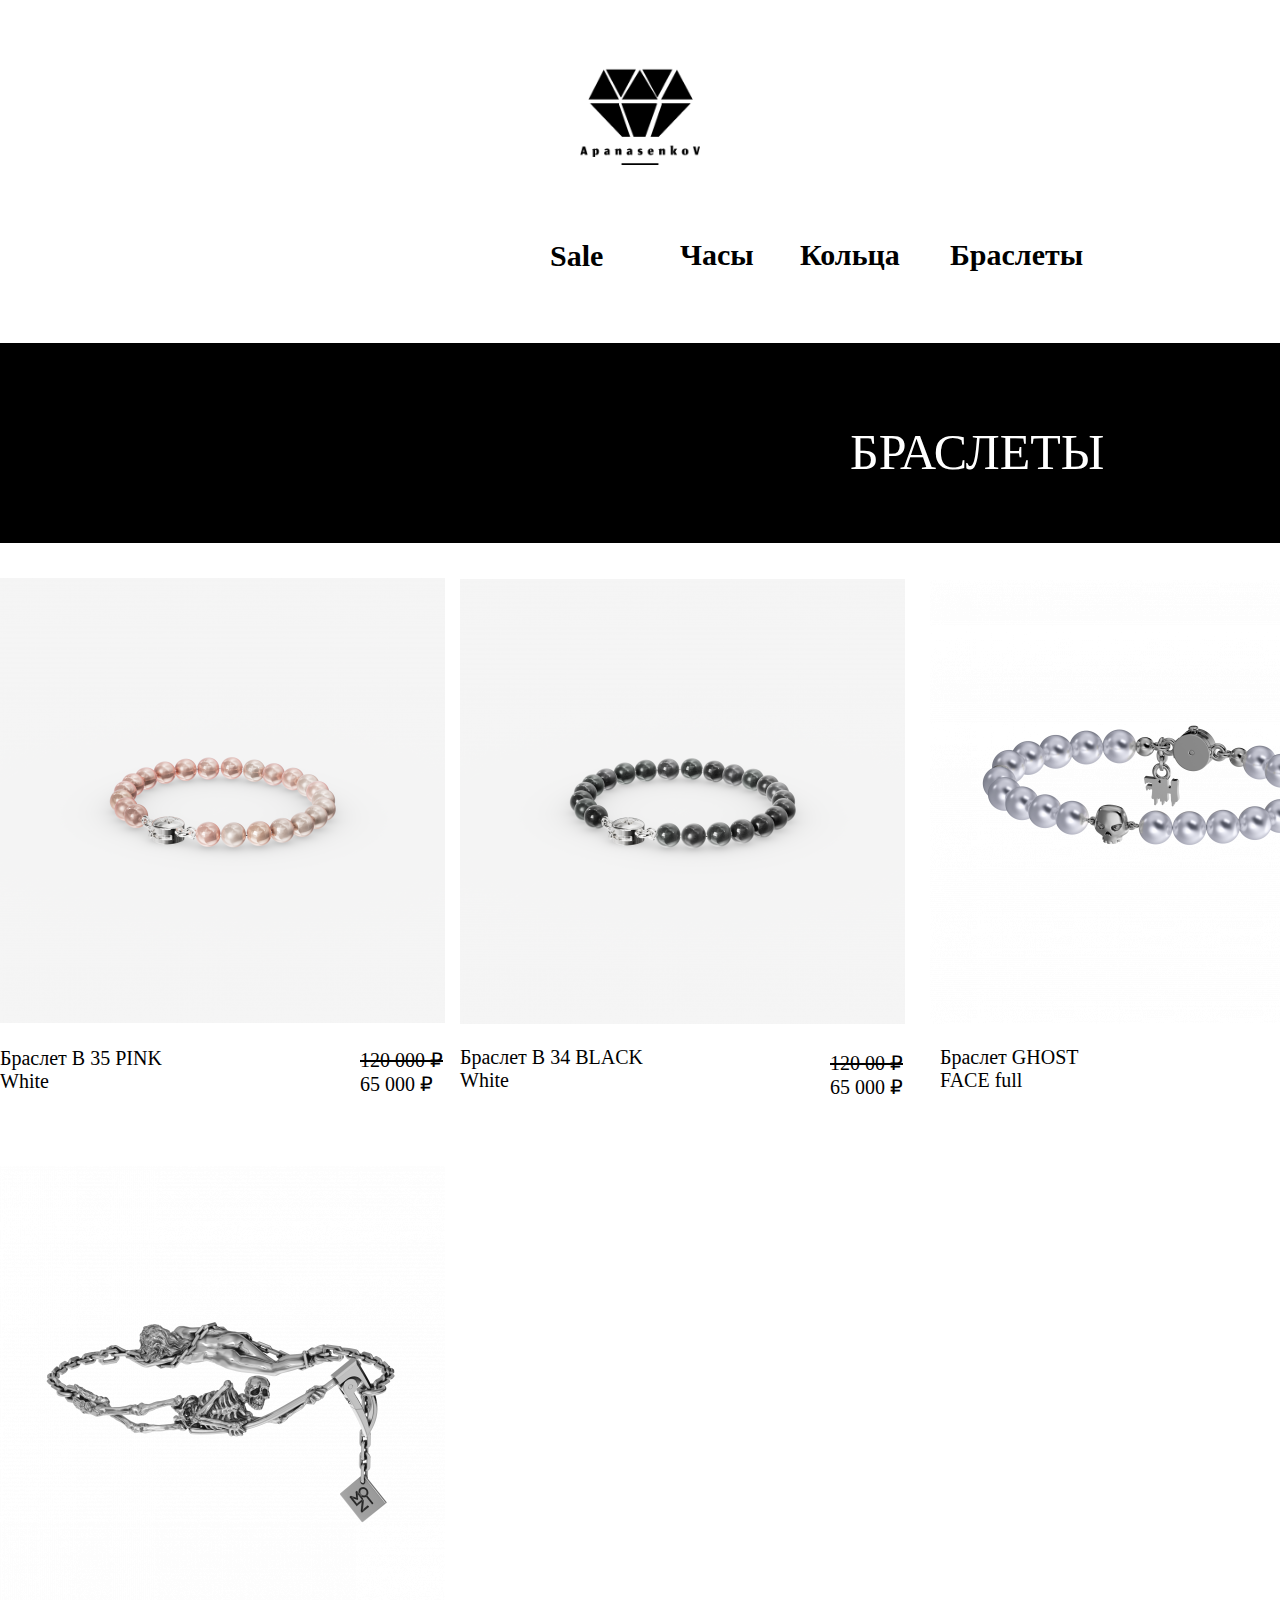
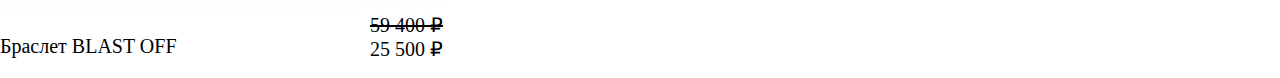
<file: braslet.html>
<!DOCTYPE html>
<html lang="en">
<head>
    <meta charset="UTF-8">
    <meta name="viewport" content="width=device-width, initial-scale=1.0">
    <title>Sale | ApanasenkoV</title>
    <link rel="shortcut icon" href="./images/logo/minilogo.png">
    <link rel="stylesheet" href="./css/hub.css">
    <link rel="stylesheet" href="./css/sale.css">
</head>
<body>
    <div class="header">
        <div class="weapper">
            <div class="logo">
                <a href="./hub.html"><img src="./images/logo/logo.png" id="logs"></a>
            </div>
            <div class="menu">
               <a href="./sale.html"><h6 class="names1">Sale</h6></a>
               <a href="./clocke.html"><h6 class="names2">Часы</h6></a>
               <a href="./colasa.html"><h6 class="names3">Кольца</h6></a>
               <a href="./braslet.html"><h6 class="names4">Браслеты</h6></a>
            </div>
            <div class="dasale">
                <div class="text">БРАСЛЕТЫ</div>
            </div>
            <div class="imagss">
                <div class="pers1">
                    <img src="./images/brasletimg/1.png" class="img1">
                    <p class="rr1">Браслет В 35 PINK<br>White</p>
                    <p class="pp1"><s>120 000 ₽</s> <br>65 000 ₽</p>
                </div>
                <div class="pers2">
                    <img src="./images/brasletimg/2.png" class="img2">
                    <p class="rr2">Браслет В 34 BLACK <br>White</p>
                    <p class="pp2"><s>120 00 ₽</s> <br>65 000 ₽</p>
                </div>
                <div class="pers3">
                    <img src="./images/brasletimg/3.png" class="img3">
                    <p class="rr3">Браслет GHOST<br>FACE full</p>
                    <p class="pp3">10 000 ₽</p>
                </div>
                <div class="pers4">
                    <img src="./images/brasletimg/4.png" class="img4">
                    <p class="rr4">Браслет GHOST<br>FACE</p>
                    <p class="pp4"><s>25 000 ₽</s> <br>11 500 ₽</p>
                </div>
                <div class="pers5">
                    <img src="./images/brasletimg/5.png" class="img5">
                    <p class="rr5">Браслет BLAST OFF</p>
                    <p class="pp5"><s>59 400 ₽</s> <br>25 500 ₽</p>
                </div>
            </div>
        </div>
    </div>
</body>
</html>
</file>
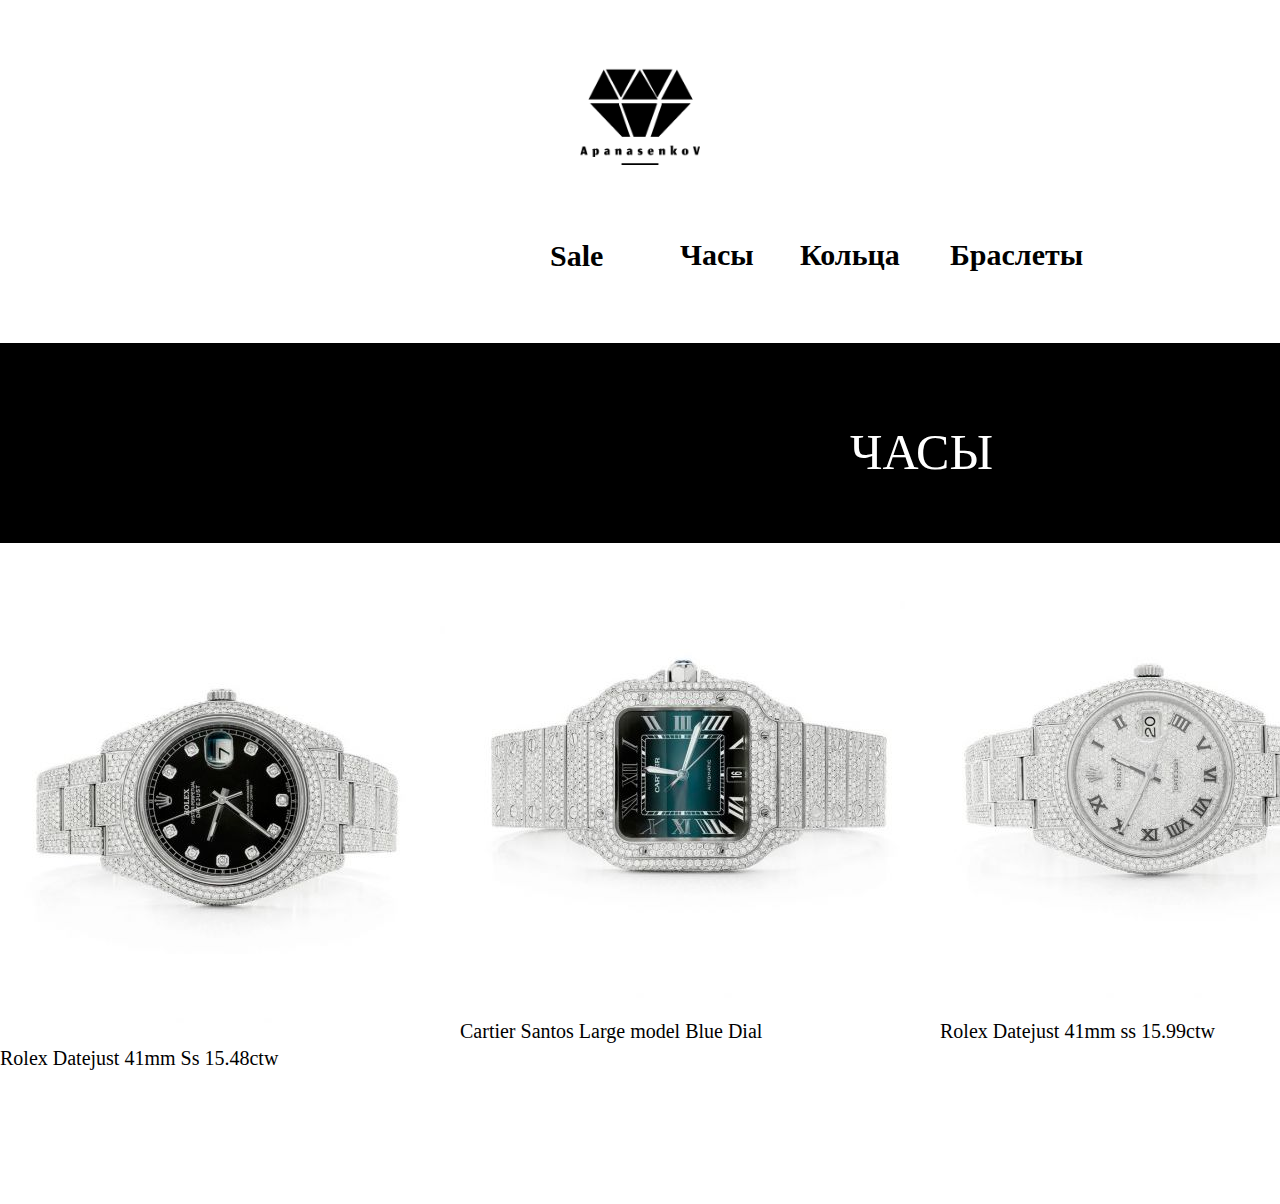
<file: clocke.html>
<!DOCTYPE html>
<html lang="en">
<head>
    <meta charset="UTF-8">
    <meta name="viewport" content="width=device-width, initial-scale=1.0">
    <title>ЧАСЫ | ApanasenkoV</title>
    <link rel="shortcut icon" href="./images/logo/minilogo.png">
    <link rel="stylesheet" href="./css/hub.css">
    <link rel="stylesheet" href="./css/sale.css">
</head>
<body>
    <div class="header">
        <div class="weapper">
            <div class="logo">
                <a href="./hub.html"><img src="./images/logo/logo.png" id="logs"></a>
            </div>
            <div class="menu">
               <a href="./sale.html"><h6 class="names1">Sale</h6></a>
               <a href="./clocke.html"><h6 class="names2">Часы</h6></a>
               <a href="./colasa.html"><h6 class="names3">Кольца</h6></a>
               <a href="./braslet.html"><h6 class="names4">Браслеты</h6></a>
            </div>
            <div class="dasale">
                <div class="text">ЧАСЫ</div>
            </div>
            <div class="imagss">
                <div class="pers1">
                    <img src="./images/clockeimg/1.jpg" class="img1">
                    <p class="rr1">Rolex Datejust 41mm Ss 15.48ctw</p>
                </div>
                <div class="pers2">
                    <img src="./images/clockeimg/2.jpg" class="img2">
                    <p class="rr2">Cartier Santos Large model Blue Dial</p>
                </div>
                <div class="pers3">
                    <img src="./images/clockeimg/3.jpg" class="img3">
                    <p class="rr3">Rolex Datejust 41mm ss 15.99ctw</p>
                </div>
                <div class="pers4">
                    <img src="./images/clockeimg/4.jpg" class="img4">
                    <p class="rr4">Audemars Piguet Royal Oak 41mm<br>Full Iced Out 22.50ctw</p>
                </div>
            </div>
        </div>
    </div>
</body>
</html>
</file>
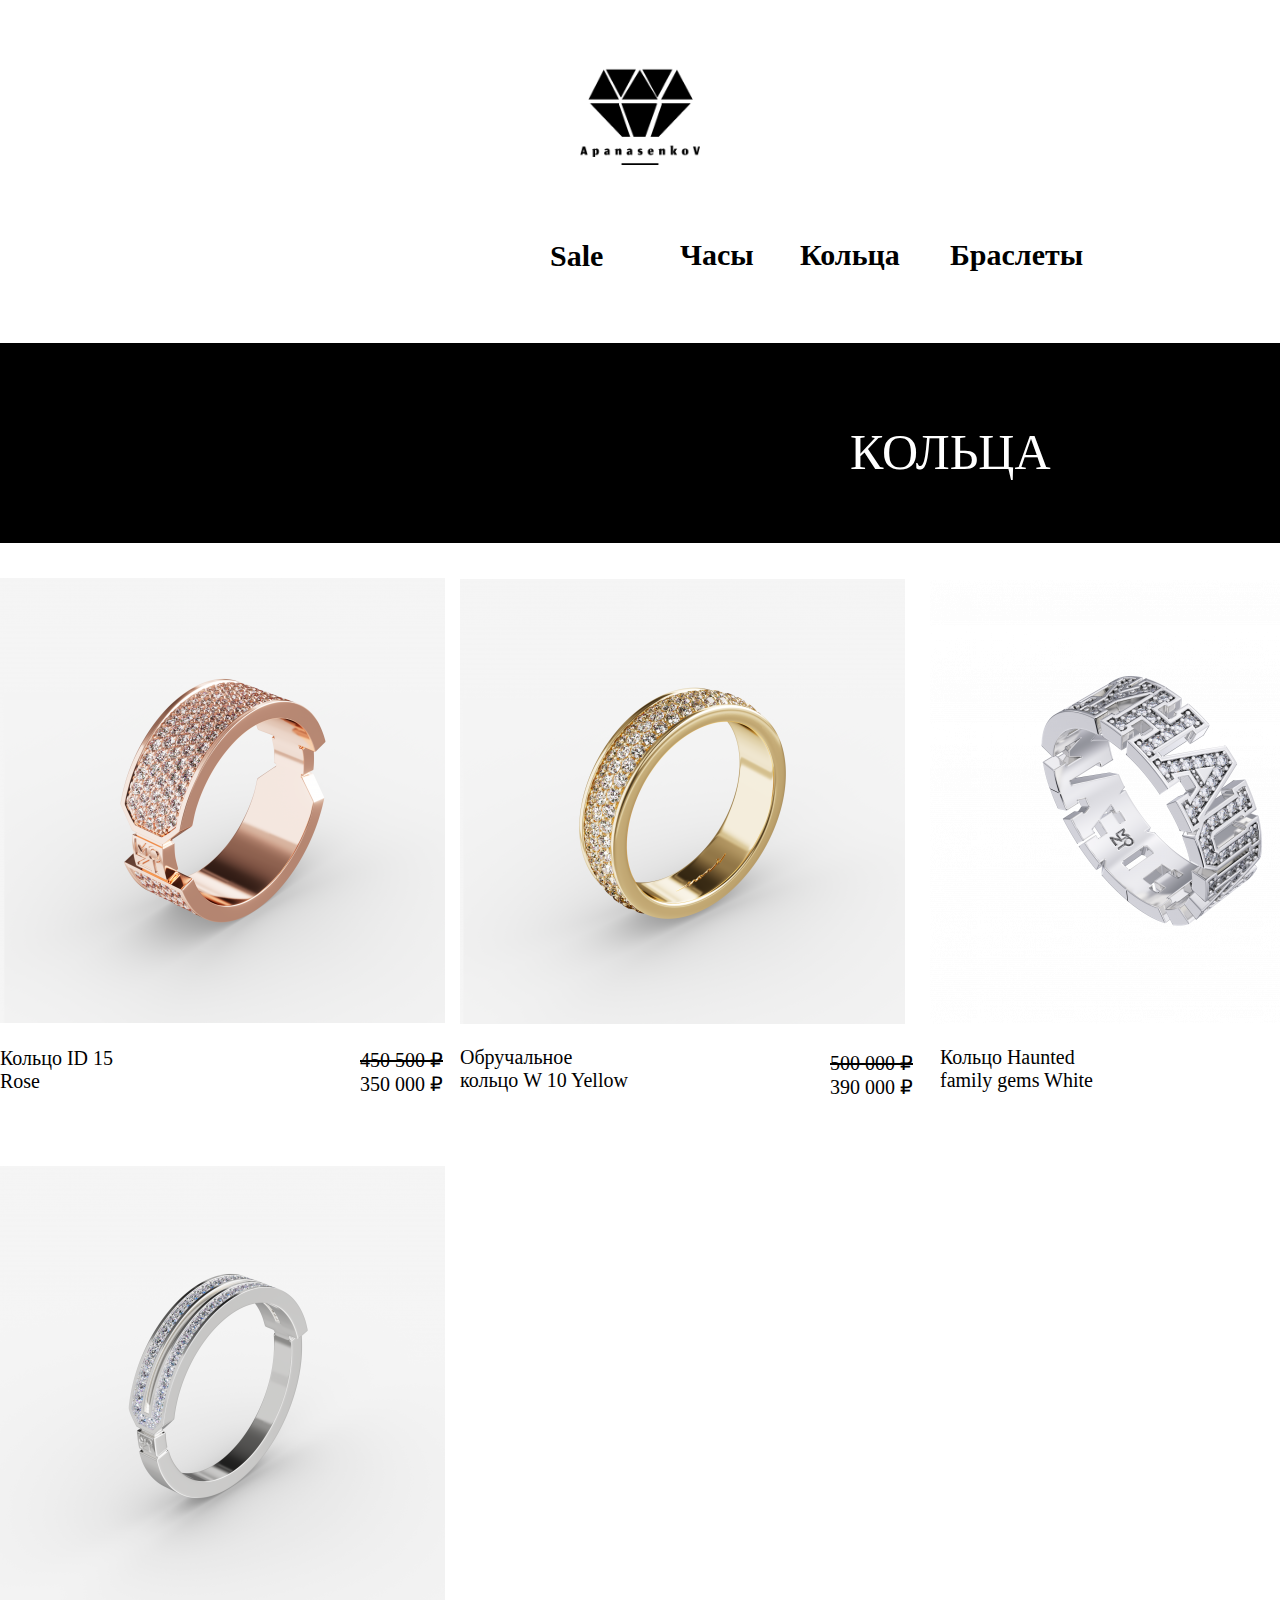
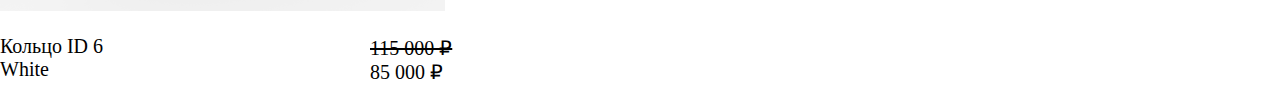
<file: colasa.html>
<!DOCTYPE html>
<html lang="en">
<head>
    <meta charset="UTF-8">
    <meta name="viewport" content="width=device-width, initial-scale=1.0">
    <title>КОЛЬЦА | ApanasenkoV</title>
    <link rel="shortcut icon" href="./images/logo/minilogo.png">
    <link rel="stylesheet" href="./css/hub.css">
    <link rel="stylesheet" href="./css/sale.css">
</head>
<body>
    <div class="header">
        <div class="weapper">
            <div class="logo">
                <a href="./hub.html"><img src="./images/logo/logo.png" id="logs"></a>
            </div>
            <div class="menu">
               <a href="./sale.html"><h6 class="names1">Sale</h6></a>
               <a href="./clocke.html"><h6 class="names2">Часы</h6></a>
               <a href="./colasa.html"><h6 class="names3">Кольца</h6></a>
               <a href="./braslet.html"><h6 class="names4">Браслеты</h6></a>
            </div>
            <div class="dasale">
                <div class="text">КОЛЬЦА</div>
            </div>
            <div class="imagss">
                <div class="pers1">
                    <img src="./images/colasaimg/1.png" class="img1">
                    <p class="rr1">Кольцо ID 15<br>Rose</p>
                    <p class="pp1"><s>450 500 ₽</s> <br>350 000 ₽</p>
                </div>
                <div class="pers2">
                    <img src="./images/colasaimg/2.png" class="img2">
                    <p class="rr2">Обручальное <br>кольцо W 10 Yellow</p>
                    <p class="pp2"><s>500 000 ₽</s> <br>390 000 ₽</p>
                </div>
                <div class="pers3">
                    <img src="./images/colasaimg/3.png" class="img3">
                    <p class="rr3">Кольцо Haunted<br>family gems White</p>
                    <p class="pp3">200 000 ₽</p>
                </div>
                <div class="pers4">
                    <img src="./images/colasaimg/4.png" class="img4">
                    <p class="rr4">Кольцо GHOST<br>FACE gems Rose</p>
                    <p class="pp4"><s>125 000 ₽</s> <br>90 000 ₽</p>
                </div>
                <div class="pers5">
                    <img src="./images/colasaimg/5.png" class="img5">
                    <p class="rr5">Кольцо ID 6<br>White</p>
                    <p class="pp5"><s>115 000 ₽</s> <br>85 000 ₽</p>
                </div>
            </div>
        </div>
    </div>
</body>
</html>
</file>
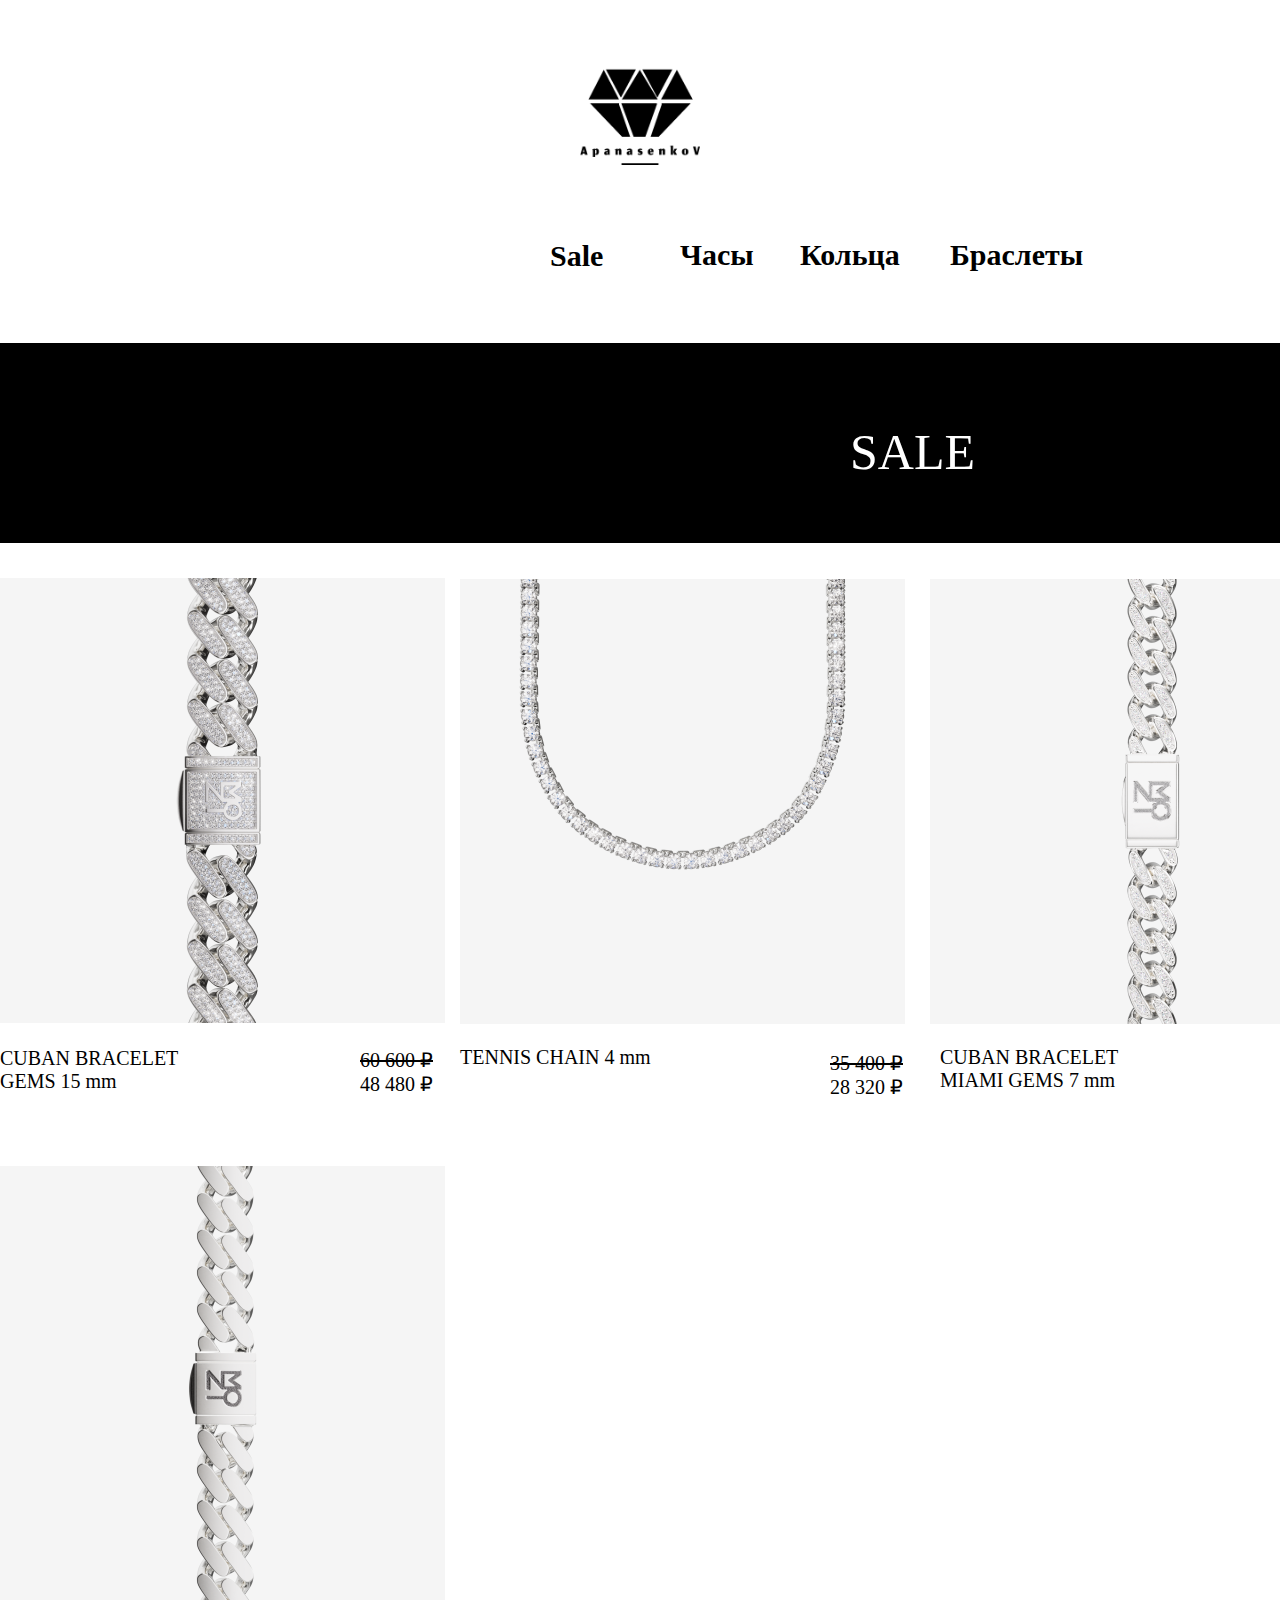
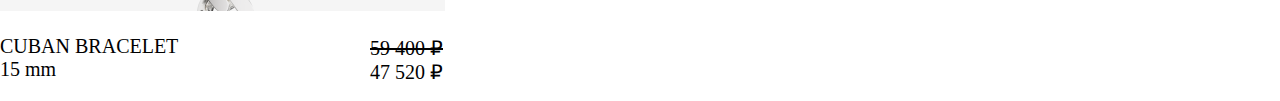
<file: sale.html>
<!DOCTYPE html>
<html lang="en">
<head>
    <meta charset="UTF-8">
    <meta name="viewport" content="width=device-width, initial-scale=1.0">
    <title>Sale | ApanasenkoV</title>
    <link rel="shortcut icon" href="./images/logo/minilogo.png">
    <link rel="stylesheet" href="./css/hub.css">
    <link rel="stylesheet" href="./css/sale.css">
</head>
<body>
    <div class="header">
        <div class="weapper">
            <div class="logo">
                <a href="./hub.html"><img src="./images/logo/logo.png" id="logs"></a>
            </div>
            <div class="menu">
               <a href="./sale.html"><h6 class="names1">Sale</h6></a>
               <a href="./clocke.html"><h6 class="names2">Часы</h6></a>
               <a href="./colasa.html"><h6 class="names3">Кольца</h6></a>
               <a href="./braslet.html"><h6 class="names4">Браслеты</h6></a>
            </div>
            <div class="dasale">
                <div class="text">SALE</div>
            </div>
            <div class="imagss">
                <div class="pers1">
                    <img src="./images/saleimg/1.png" class="img1">
                    <p class="rr1">CUBAN BRACELET <br>GEMS 15 mm</p>
                    <p class="pp1"><s>60 600 ₽</s> <br>48 480 ₽</p>
                </div>
                <div class="pers2">
                    <img src="./images/saleimg/2.png" class="img2">
                    <p class="rr2">TENNIS CHAIN 4 mm</p>
                    <p class="pp2"><s>35 400 ₽</s> <br>28 320 ₽</p>
                </div>
                <div class="pers3">
                    <img src="./images/saleimg/3.png" class="img3">
                    <p class="rr3">CUBAN BRACELET <br>MIAMI GEMS 7 mm</p>
                    <p class="pp3">28 800 ₽</p>
                </div>
                <div class="pers4">
                    <img src="./images/saleimg/4.png" class="img4">
                    <p class="rr4">CUBAN CHAIN 10 <br>mm</p>
                    <p class="pp4"><s>80 400 ₽</s> <br>64 320 ₽</p>
                </div>
                <div class="pers5">
                    <img src="./images/saleimg/5.png" class="img5">
                    <p class="rr5">CUBAN BRACELET<br>15 mm</p>
                    <p class="pp5"><s>59 400 ₽</s> <br>47 520 ₽</p>
                </div>
            </div>
        </div>
    </div>
</body>
</html>
</file>
<file: css/hub.css>
body{
    margin: 0;
    padding-top: 60px;
}

a{
    text-decoration: none;
}
.names1{
    font-size: 30px;
    color: black;
    margin-left: 550px;
    transition: color 0.3s ease;
}
.names1:hover{
    color: yellow;
}
.names2{
    font-size: 30px;
    color: black;
    margin-top: -105px;
    position: absolute;
    margin-left: 680px;
    transition: color 0.3s ease;
}
.names2:hover{
    color: yellow;
}
.names3{
    font-size: 30px;
    color: black;
    margin-top: -105px;
    position: absolute;
    margin-left: 800px;
    transition: color 0.3s ease;
}
.names3:hover{
    color: yellow;
}
.names4{
    font-size: 30px;
    color: black;
    margin-top: -105px;
    position: absolute;
    margin-left: 950px;
    transition: color 0.3s ease;
}
.names4:hover{
    color: yellow;
}
.logo{
    align-items: center;
    justify-content: center;
    display: flex;
    transition: 0.3s;
}

#logs{
    width: 120px;
    transition: 0.3s;
}

#logs:hover{
    filter: hue-rotate(60deg);
}

.slider{
    margin-top: 100px;
    position: relative;
    overflow: hidden;
    width: 100%;
    height: 700px;
    text-align: center;
    display: flex;
    justify-content: center;
    align-items: center;
}

.slide{
    position: absolute;
    transition: opacity 1s ease-in-out;
    left: 0;
    top: 0;
    opacity: 0;
    text-align: center;
    display: flex;
    justify-content: center;
    align-items: center;
    margin-left: 150px;
}


.slide:first-child {
    opacity: 1;
}

.dots{
    display: inline-block;
    margin: 0;
    padding: 0;
    text-align: center;
    list-style: none;
}

.dots-wreapper{
    position: absolute;
    bottom: 10px;
    width: 100%;
    text-align: center;
}

.dot{
    display: inline-block;
    width: 10px;
    height: 10px;
    border-radius: 50%;
    background-color: #ccc;
    margin: 0 5px;
    cursor: pointer;
    transition: backgraund-color 0.3s ease;
}

.active{
    background-color: #333;
}


.calso{
    margin-top: 30px;
}

.hh{
    margin-top: -550px;
    margin-left: 1100px;
    font-size: 45px;
}

.tez{
    margin-left: 1100px;
    font-size: 30px;
}

.bnt1{
    display: inline-block;
    padding: 20px 50px;
    background-color: yellow;
    color: black;
    font-size: 18px;
    border: none;
    margin-left: 1100px;
    transition: background-color 0.3s ease;
    cursor: pointer;
}

.bnt1:hover{
    background-color: #ffcc00;
}

.hhh{
    margin-top: 400px;
    font-size: 45px;
    margin-left: 50px;
}

.tezz{
    margin-top: 40px;
    font-size: 30px; 
    margin-left: 50px;   
}

.bnt2{
    display: inline-block;
    padding: 20px 50px;
    background-color: yellow;
    color: black;
    font-size: 18px;
    border: none;
    margin-left: 50px;
    transition: background-color 0.3s ease;
    cursor: pointer;
}

.bnt2:hover{
    background-color: #ffcc00;
}


.gif{
    width: 1200px;
    height: 700px;
    position: absolute;
    margin-top: -500px;
    margin-left: 500px;
}

.imga{
    width: 900px;
    height: 600px;
    margin-top: 220px;
}


.yavr{
    font-size: 100px;
    margin-top: 250px;
    display: flex;
    justify-content: center;
    align-items: center;
    text-align: center;
}

.bnt4{
    display: inline-block;
    padding: 20px 50px;
    background-color: black;
    color: white;
    font-size: 18px;
    border: none;
    transition: background-color 0.3s ease;
    cursor: pointer;
   margin-left: 750px;
}
</file>
<file: css/sale.css>
.dasale{
    width: 2000px;
    height: 200px;
    background-color: black;
}

.text{
    color: white;
    justify-content: center;
    align-items: center;
    text-align: center;
    margin-top: 80px;
    position: absolute;
    margin-left: 850px;
    font-size: 50px;
}

.img1{
    margin-top: 35px;
}

.img2{
    margin-top: -537px;
    position: absolute;
    margin-left: 460px;
}

.img3{
    margin-top: -537px;
    position: absolute;
    margin-left: 930px;
}

.img4{
    margin-top: -537px;
    position: absolute;
    margin-left: 1400px;
}

.img5{
    margin-top: 50px;
}



.rr1{
    font-size: 20px;
}

.pp1{
    font-size: 20px;
    margin-top: -65px;
    margin-left: 360px;
}


.rr2{
    margin-left: 460px;
    margin-top: -70px;
    position: absolute;
    font-size: 20px;
}

.pp2{
    font-size: 20px;
    margin-top: -65px;
    margin-left: 830px;
    position: absolute;
}

.rr3{
    margin-left: 940px;
    margin-top: -70px;
    position: absolute;
    font-size: 20px;
}

.pp3{
    font-size: 20px;
    margin-top: -60px;
    margin-left: 1300px;
    position: absolute;
}

.rr4{
    margin-left: 1400px;
    margin-top: -70px;
    position: absolute;
    font-size: 20px;
}

.pp4{
    font-size: 20px;
    margin-top: -65px;
    margin-left: 1775px;
    position: absolute;
}

.rr5{
    font-size: 20px;
}

.pp5{
    font-size: 20px;
    position: absolute;
    margin-top: -65px;
    margin-left: 370px;
}
</file>
